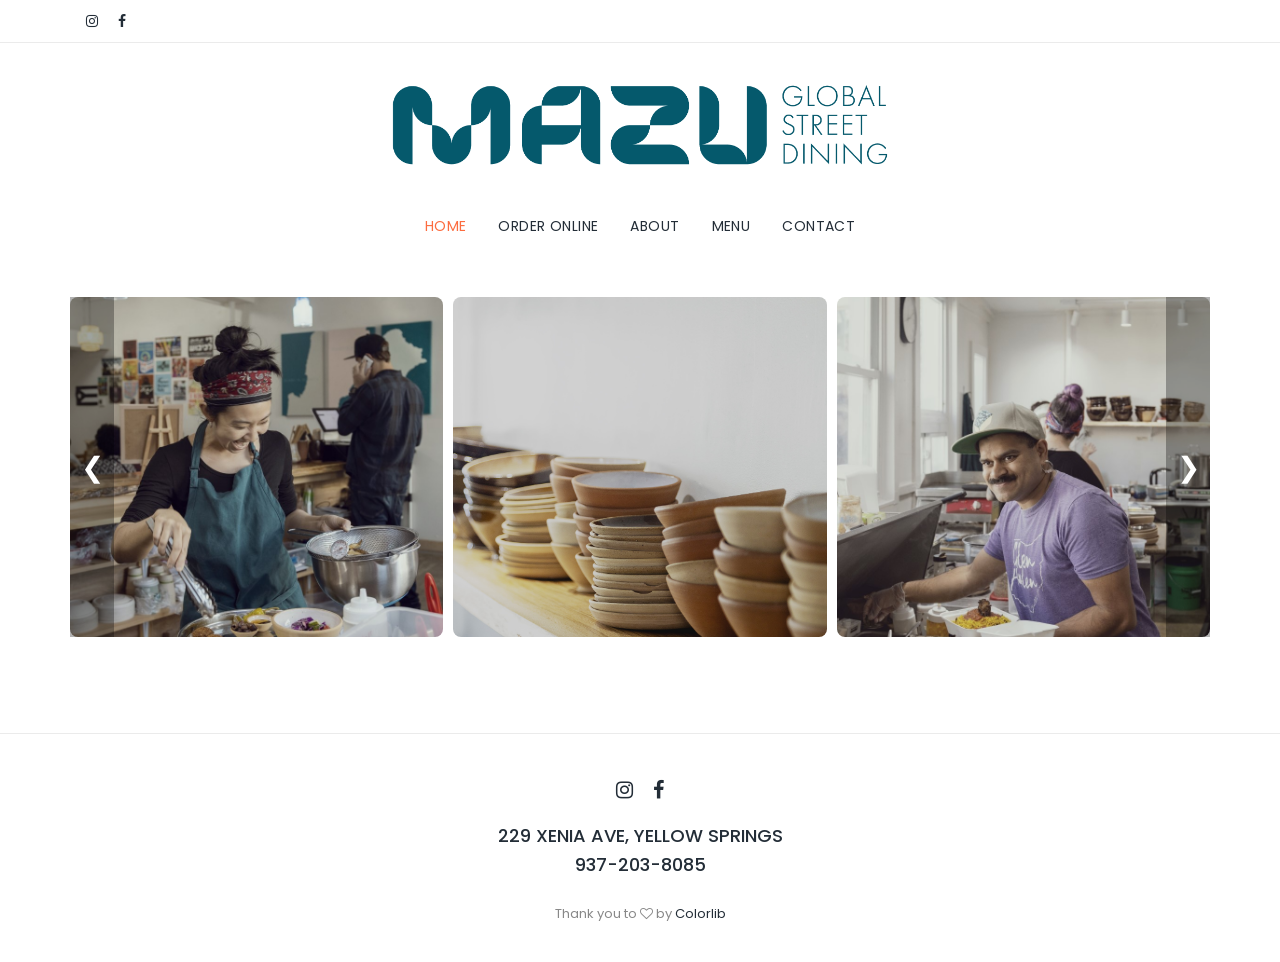
<file: index.html>
<!DOCTYPE html>
<html lang="en">
<head>
  <meta charset="UTF-8" />
  <meta name="viewport" content="width=device-width, initial-scale=1" />
  <title>MAZU — Yellow Springs</title>
  <link rel="icon" href="img/core-img/favicon.ico" />
  <link rel="stylesheet" href="assets/css/styles.css" />
</head>
<body data-page="index">

  <!-- Shared header injected by assets/js/main.js -->
  <div id="site-header"></div>

  <main>
    <!--
      HOME SLIDESHOW
      To add/remove photos: just add/remove <img> tags inside .slideshow-track.
      To change how many show at once or how fast it scrolls, edit the CSS
      variables --slide-visible, --slide-height, --slide-gap, --slide-speed
      at the top of assets/css/styles.css.
    -->
    <section class="slideshow">
      <div class="slideshow-track">
        <img src="img/about-img/3.jpg"  alt="" />
        <img src="img/about-img/2.jpg"  alt="" />
        <img src="img/about-img/4.jpg"  alt="" />
        <img src="img/about-img/5.jpg"  alt="" />
        <img src="img/about-img/6.jpg"  alt="" />
        <img src="img/about-img/7.jpg"  alt="" />
        <img src="img/about-img/9.jpg"  alt="" />
        <img src="img/about-img/12.jpg" alt="" />
        <img src="img/about-img/13.jpg" alt="" />
        <img src="img/about-img/14.jpg" alt="" />
        <img src="img/about-img/15.jpg" alt="" />
        <img src="img/about-img/16.jpg" alt="" />
      </div>

      <div class="slideshow-controls">
        <button class="prev" aria-label="Previous">&#10094;</button>
        <button class="next" aria-label="Next">&#10095;</button>
      </div>
    </section>
  </main>

  <!-- Shared footer injected by assets/js/main.js -->
  <div id="site-footer"></div>

  <script src="assets/js/main.js"></script>
</body>
</html>
</file>
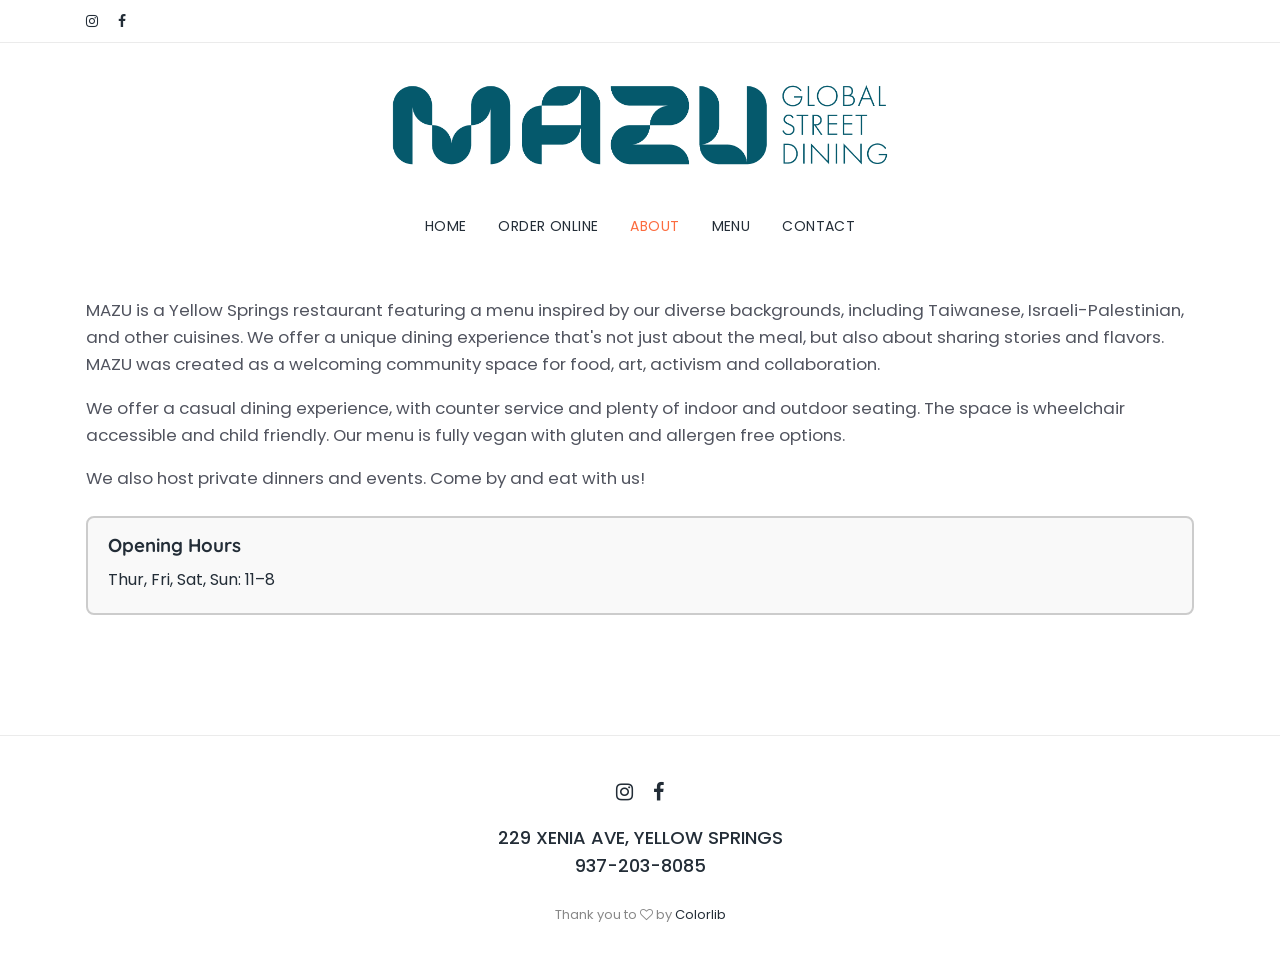
<file: about.html>
<!DOCTYPE html>
<html lang="en">
<head>
  <meta charset="UTF-8" />
  <meta name="viewport" content="width=device-width, initial-scale=1" />
  <title>MAZU — About</title>
  <link rel="icon" href="img/core-img/favicon.ico" />
  <link rel="stylesheet" href="assets/css/styles.css" />
</head>
<body data-page="about">

  <!-- Shared header injected by assets/js/main.js -->
  <div id="site-header"></div>

  <main>
    <div class="container">
      <p>
        MAZU is a Yellow Springs restaurant featuring a menu inspired by our
        diverse backgrounds, including Taiwanese, Israeli-Palestinian, and other
        cuisines. We offer a unique dining experience that's not just about the
        meal, but also about sharing stories and flavors. MAZU was created as a
        welcoming community space for food, art, activism and collaboration.
      </p>

      <p>
        We offer a casual dining experience, with counter service and plenty of
        indoor and outdoor seating. The space is wheelchair accessible and child
        friendly. Our menu is fully vegan with gluten and allergen free options.
      </p>

      <p>We also host private dinners and events. Come by and eat with us!</p>

      <!-- HOURS — edit here -->
      <div class="hours-box">
        <h3>Opening Hours</h3>
        <p>Thur, Fri, Sat, Sun: 11–8</p>
      </div>
    </div>
  </main>

  <!-- Shared footer injected by assets/js/main.js -->
  <div id="site-footer"></div>

  <script src="assets/js/main.js"></script>
</body>
</html>
</file>
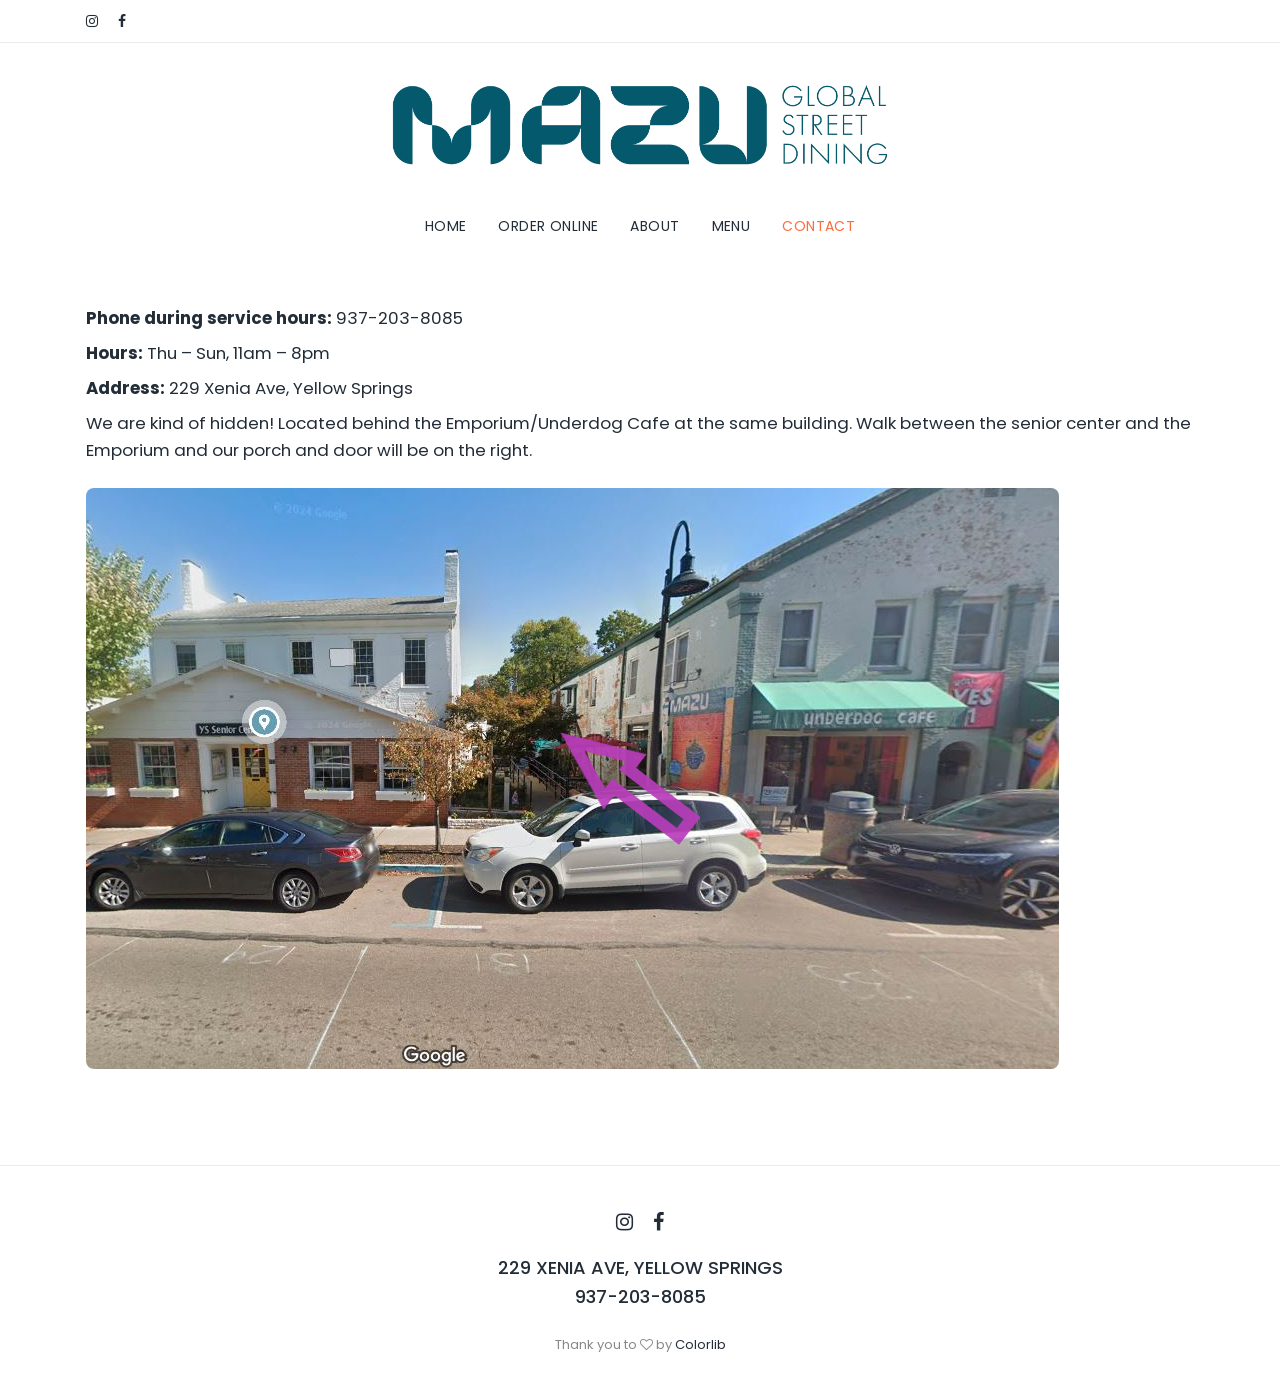
<file: contact.html>
<!DOCTYPE html>
<html lang="en">
<head>
  <meta charset="UTF-8" />
  <meta name="viewport" content="width=device-width, initial-scale=1" />
  <title>MAZU — Contact</title>
  <link rel="icon" href="img/core-img/favicon.ico" />
  <link rel="stylesheet" href="assets/css/styles.css" />
</head>
<body data-page="contact">

  <div id="site-header"></div>

  <main>
    <div class="container contact-info">
      <p><strong>Phone during service hours:</strong> 937-203-8085</p>
      <p><strong>Hours:</strong> Thu – Sun, 11am – 8pm</p>
      <p><strong>Address:</strong> 229 Xenia Ave, Yellow Springs</p>

      <p>
        We are kind of hidden! Located behind the Emporium/Underdog Cafe at the
        same building. Walk between the senior center and the Emporium and our
        porch and door will be on the right.
      </p>

      <img src="img/about-img/map.png" alt="Map to MAZU" />
    </div>
  </main>

  <div id="site-footer"></div>

  <script src="assets/js/main.js"></script>
</body>
</html>
</file>
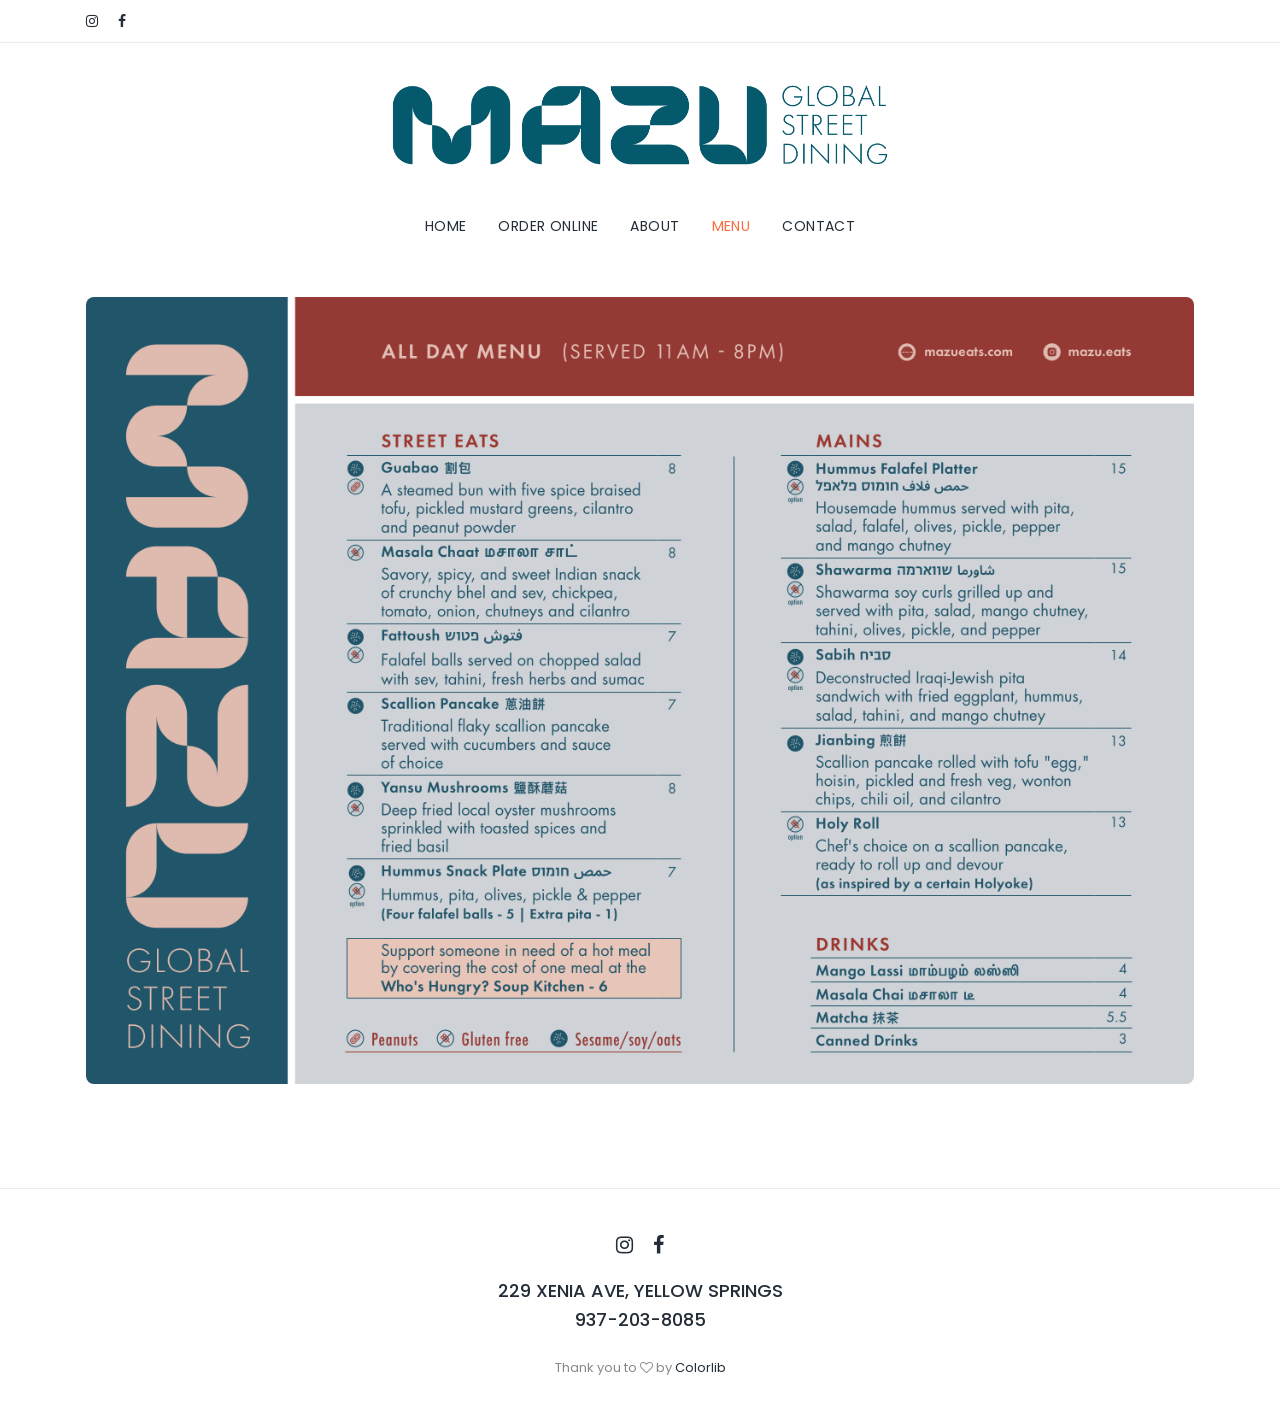
<file: menu.html>
<!DOCTYPE html>
<html lang="en">
<head>
  <meta charset="UTF-8" />
  <meta name="viewport" content="width=device-width, initial-scale=1" />
  <title>MAZU — Menu</title>
  <link rel="icon" href="img/core-img/favicon.ico" />
  <link rel="stylesheet" href="assets/css/styles.css" />
</head>
<body data-page="menu">

  <div id="site-header"></div>

  <main>
    <div class="container menu-image">
      <!-- To update the menu, just replace img/menu.jpg with a new image. -->
      <img src="img/MazuMenu9_9_26.png" alt="MAZU menu" />
    </div>
  </main>

  <div id="site-footer"></div>

  <script src="assets/js/main.js"></script>
</body>
</html>
</file>
<file: assets/css/styles.css>
/* ============================================================
   MAZU — site styles
   Edit colors / fonts / spacing in :root below; the rest cascades.
   ============================================================ */

@import url('https://fonts.googleapis.com/css?family=Poppins:300,400,500,600,700|Quicksand:400,500,700|Shadows+Into+Light+Two&display=swap');
@import url('https://cdnjs.cloudflare.com/ajax/libs/font-awesome/4.7.0/css/font-awesome.min.css');

:root {
  --color-accent:   #fc6c3f;
  --color-text:     #232d37;
  --color-muted:    #51545f;
  --color-border:   #ebebeb;
  --color-bg:       #ffffff;
  --color-bg-soft:  #f9f9f9;

  --font-body:    'Poppins', sans-serif;
  --font-display: 'Shadows Into Light Two', cursive;
  --font-heading: 'Quicksand', sans-serif;

  --container-max: 1140px;
  --space:  1rem;
  --radius: 8px;

  /* Slideshow tuning — change these to taste */
  --slide-visible: 3;       /* how many images visible at once on desktop */
  --slide-gap:     10px;    /* space between slides */
  --slide-height:  340px;   /* height of the slideshow */
  --slide-speed:   3500ms;  /* time each slide spends before advancing */
}

/* ---------- Reset / base ---------- */
*, *::before, *::after { box-sizing: border-box; }
body {
  margin: 0;
  font-family: var(--font-body);
  color: var(--color-text);
  line-height: 1.6;
  background: var(--color-bg);

  /* Hidden until JS finishes loading the shared header + footer,
     so the page doesn't visibly "jump" as the header drops in.
     main.js sets body.ready once partials are in place. */
  opacity: 0;
  transition: opacity .25s ease;
}
body.ready { opacity: 1; }

/* If JS is disabled, never hide the page. */
@media (scripting: none) {
  body { opacity: 1; }
}

h1, h2, h3, h4, h5, h6 {
  font-family: var(--font-heading);
  color: var(--color-text);
  line-height: 1.25;
  margin: 0 0 .5em;
}
p { color: var(--color-muted); margin: 0 0 1em; }
img { max-width: 100%; height: auto; display: block; }
a { color: var(--color-text); text-decoration: none; transition: color .2s; }
a:hover { color: var(--color-accent); }

.container {
  max-width: var(--container-max);
  margin: 0 auto;
  padding: 0 var(--space);
}

/* ---------- Top bar ---------- */
.top-bar {
  border-bottom: 1px solid var(--color-border);
  padding: 10px 0;
}
.top-bar .container { display: flex; gap: 20px; }
.top-bar a { font-size: 14px; }

/* ---------- Header ---------- */
.site-header { padding: 20px 0; }
.site-header .container {
  display: flex;
  flex-wrap: wrap;
  align-items: center;
  justify-content: center;
  gap: 1rem;
}
.site-header .logo { flex: 1 1 100%; text-align: center; }
.site-header .logo img { display: inline-block; max-height: 120px; }

.site-nav { flex: 1 1 100%; }
.site-nav ul {
  list-style: none; padding: 0; margin: 0;
  display: flex; flex-wrap: wrap;
  justify-content: center; gap: .5rem 1.5rem;
}
.site-nav a {
  display: inline-block;
  padding: .5rem .25rem;
  font-size: 14px;
  text-transform: uppercase;
  letter-spacing: .03em;
}
.site-nav a.active,
.site-nav a:hover { color: var(--color-accent); }

.nav-toggle {
  display: none;
  background: var(--color-accent);
  color: #fff;
  border: 0;
  padding: .6rem 1rem;
  border-radius: var(--radius);
  font-size: 14px;
  cursor: pointer;
  width: 100%;
}

@media (max-width: 768px) {
  .nav-toggle { display: block; }
  .site-nav { display: none; }
  .site-nav.open { display: block; }
  .site-nav ul { flex-direction: column; align-items: center; gap: 0; }
  .site-nav li { width: 100%; text-align: center; }
  .site-nav a { display: block; padding: .75rem; border-bottom: 1px solid var(--color-border); }
}

/* ---------- Main / generic content ---------- */
main { padding: 2rem 0 3rem; }
main .container > p { font-size: 1.05rem; }

.hours-box {
  border: 2px solid #ccc;
  background: var(--color-bg-soft);
  border-radius: var(--radius);
  padding: 1rem 1.25rem;
  margin: 1.5rem 0;
}
.hours-box h3 { margin-top: 0; }
.hours-box p { margin: .25rem 0; color: var(--color-text); }

/* ============================================================
   Home slideshow — multi-image scrolling carousel
   - Shows --slide-visible images at once
   - Auto-scrolls one image at a time, looping forever
   ============================================================ */
.slideshow {
  position: relative;
  max-width: var(--container-max);
  margin: 0 auto;
  height: var(--slide-height);
  overflow: hidden;
}

/* The track holds all images side-by-side and slides left */
.slideshow-track {
  display: flex;
  gap: var(--slide-gap);
  height: 100%;
  /* width is set inline by JS once it knows the slide count */
  will-change: transform;
}

.slideshow-track img {
  /* Each slide takes 1/N of the visible area, minus its share of the gaps */
  flex: 0 0 calc(
    (100% - (var(--slide-visible) - 1) * var(--slide-gap)) / var(--slide-visible)
  );
  height: 100%;
  object-fit: cover;
  border-radius: var(--radius);
  user-select: none;
  -webkit-user-drag: none;
}

.slideshow-controls {
  position: absolute;
  inset: 0;
  display: flex;
  justify-content: space-between;
  pointer-events: none;
}
.slideshow-controls button {
  pointer-events: auto;
  background: rgba(0,0,0,.3);
  color: #fff;
  border: 0;
  font-size: 1.75rem;
  width: 44px;
  cursor: pointer;
  transition: background .2s;
}
.slideshow-controls button:hover { background: rgba(0,0,0,.6); }

/* Responsive: fewer images visible on smaller screens */
@media (max-width: 992px) {
  :root { --slide-visible: 2; --slide-height: 260px; }
}
@media (max-width: 600px) {
  :root { --slide-visible: 1; --slide-height: 220px; }
}

/* ---------- Contact page ---------- */
.contact-info p { margin: .5rem 0; color: var(--color-text); }
.contact-info img { margin-top: 1.5rem; border-radius: var(--radius); }

/* ---------- Menu page ---------- */
.menu-image { text-align: center; }
.menu-image img { display: inline-block; border-radius: var(--radius); }

/* ---------- Footer ---------- */
.site-footer {
  border-top: 1px solid var(--color-border);
  padding: 2.5rem 0 1.5rem;
  text-align: center;
  margin-top: 3rem;
}
.site-footer .socials { margin-bottom: 1rem; }
.site-footer .socials a {
  display: inline-block;
  margin: 0 8px;
  font-size: 20px;
  color: var(--color-text);
}
.site-footer .address {
  display: inline-block;
  font-size: 18px;
  font-weight: 500;
  margin-bottom: 1.5rem;
}
.site-footer .credit { font-size: 13px; color: #888; }
</file>
